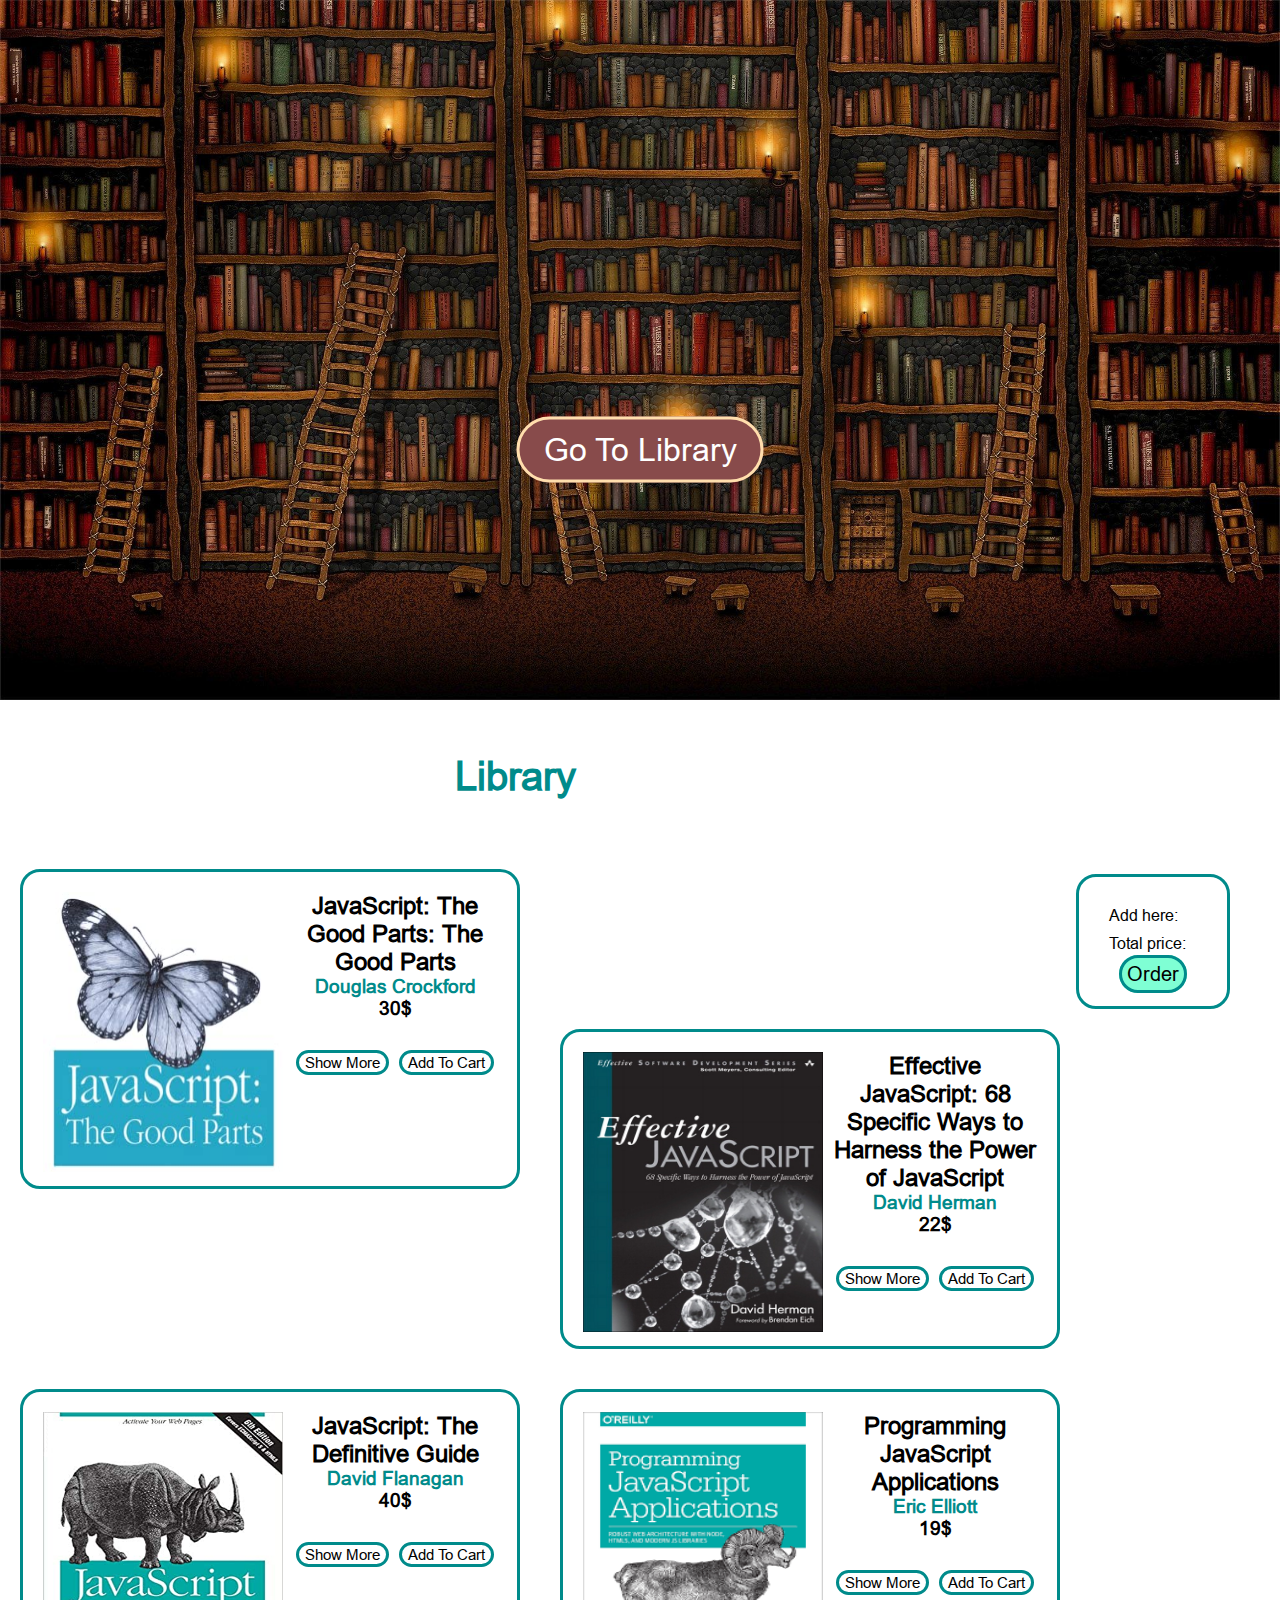
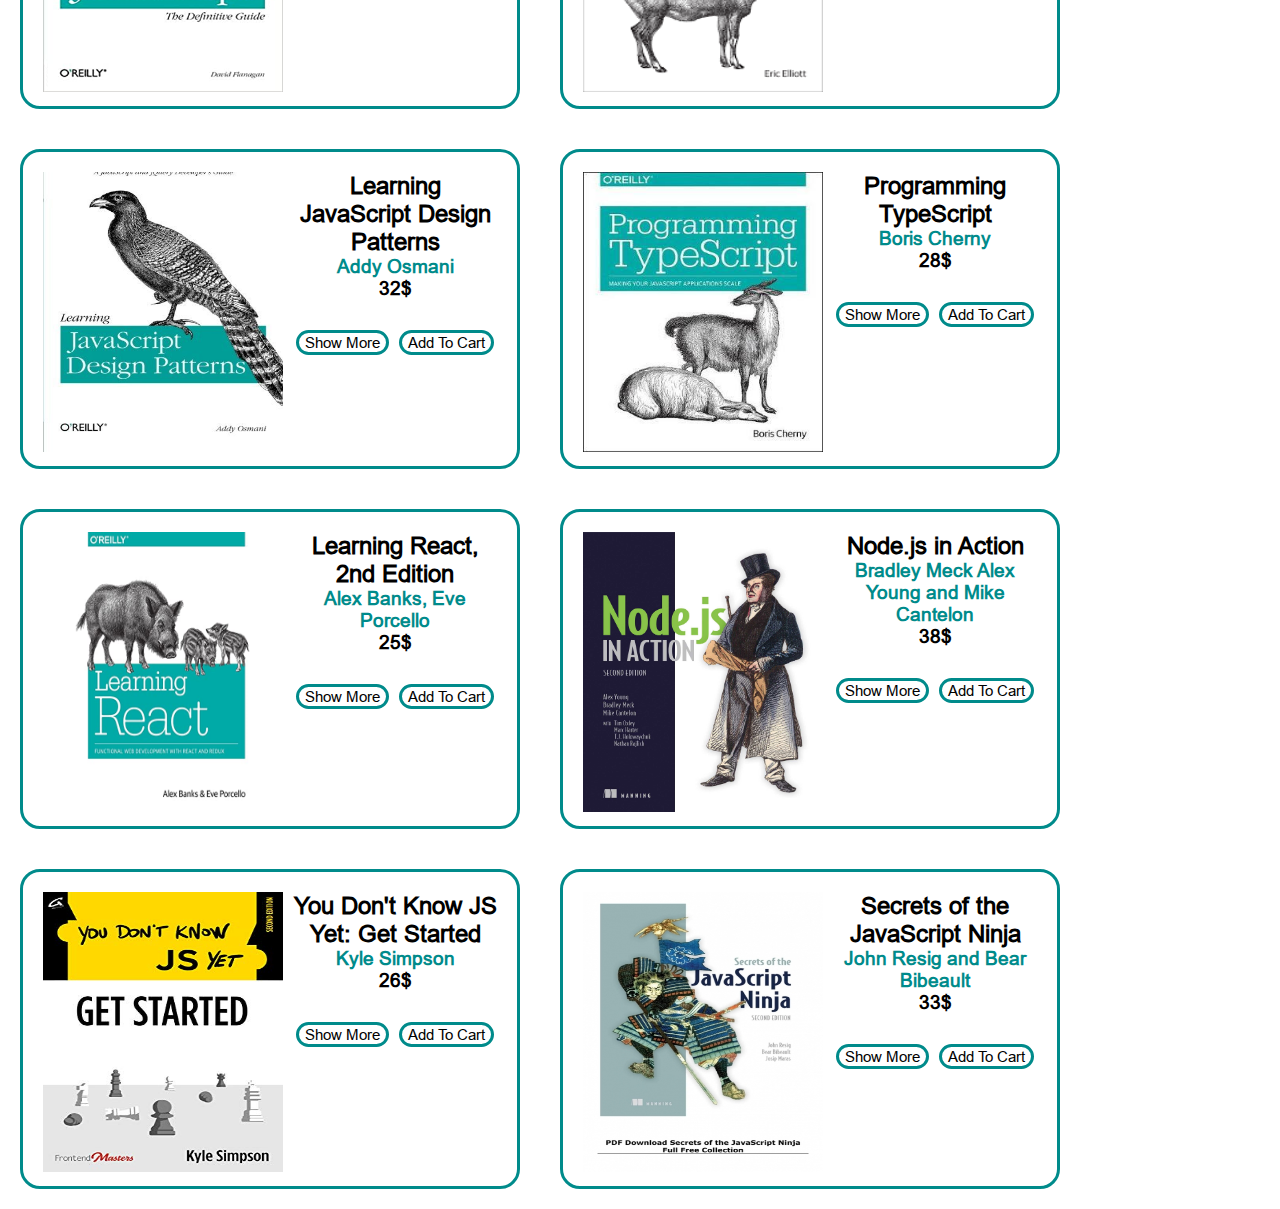
<file: main/index.html>
<!DOCTYPE html>
<html lang="en">
  <head>
    <meta charset="UTF-8" />
    <meta http-equiv="X-UA-Compatible" content="IE=edge" />
    <meta name="viewport" content="width=device-width, initial-scale=1.0" />
    <link rel="stylesheet" href="style.css" />
    <link rel="shortcut icon" href="">
    <title>Book Shop</title>
  </head>
 <body>
    <script src="script.js"></script>
 </body>
</html>
</file>
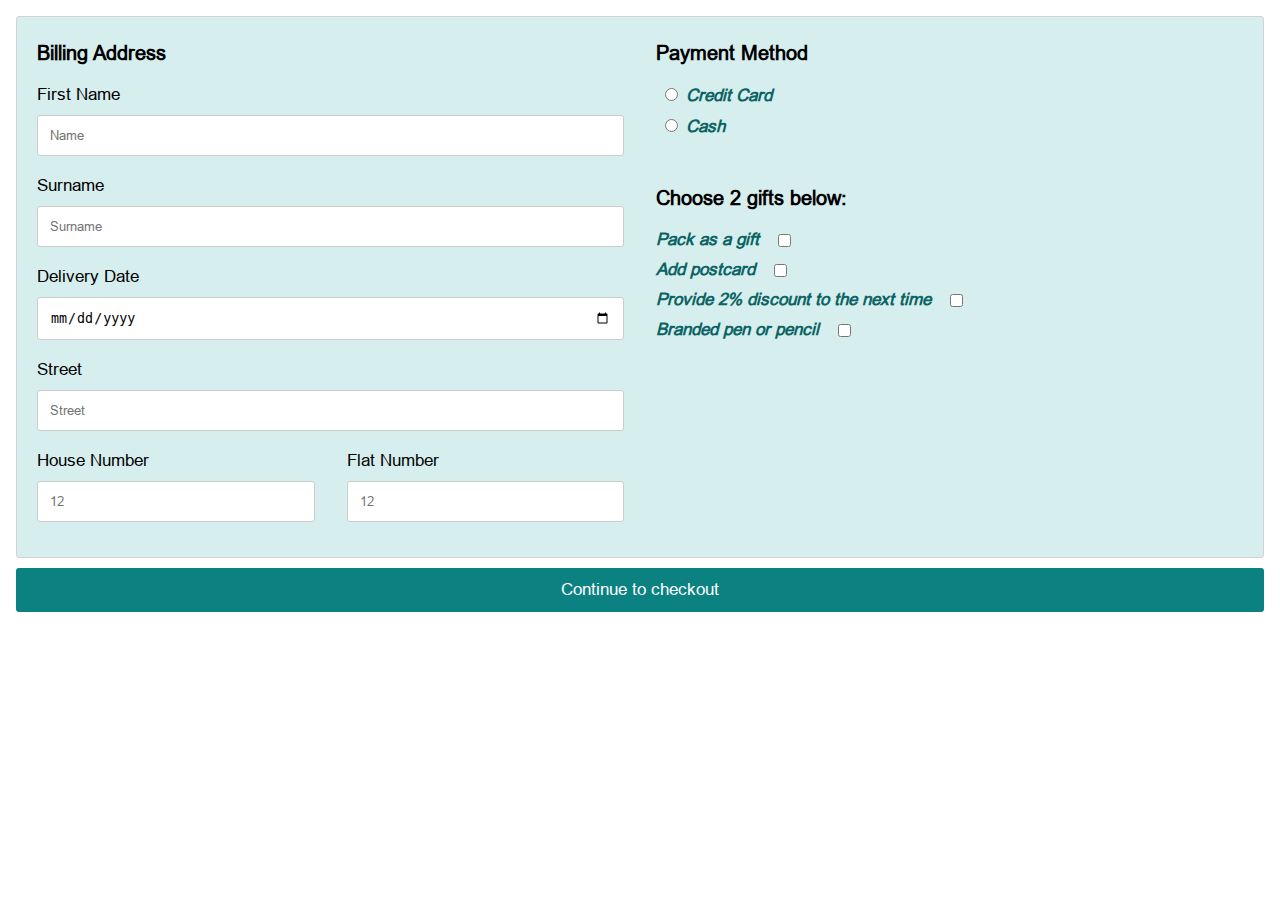
<file: Order Form/index.html>
<!DOCTYPE html>
<html lang="en">
  <head>
    <meta charset="UTF-8" />
    <meta http-equiv="X-UA-Compatible" content="IE=edge" />
    <meta name="viewport" content="width=device-width, initial-scale=1.0" />
    <link rel="stylesheet" href="style.css" />  

    <title>Book Shop</title>
  </head>
 <body>
  
    <div class="row">
        <div class="col-75">
          <div class="container">
            <form onsubmit="submit">
            
              <div class="row">
                <div class="col-50">
                  <h3>Billing Address</h3>
                  <label for="fname"><i class="fa fa-user"></i> First Name</label>
                  <input type="text" id="fname" name="firstname" placeholder="Name" required
                  minlength="4" pattern="[a-zA-Z'-'\s]*" input onkeypress="return /[a-z]/i.test(event.key)" onchange="return nameVal()">
                  <label for="Surname"><i class="fa fa-user"></i> Surname</label>
                  <input type="text" id="surname" name="Surname" placeholder="Surname" required
                  minlength="5" pattern="[a-zA-Z'-'\s]*" input onkeypress="return /[a-z]/i.test(event.key)" onchange="return surnameVal()">
                  <label for="date"><i class="fa fa-address-card-o"></i> Delivery Date</label>
                  <input type="date" id="date" name="date" onchange='return dateval()' value="22/05/2022" required>
                  <label for="street"><i class="fa fa-institution"> </i> Street</label>
                  <input type="text" id="street" name="street" placeholder="Street"pattern='[0-9a-zA-Z]'
                  required minlength="5" input onkeypress="return /[0-9a-zA-Z]/i.test(event.key)" onchange="return streetVal()">
      
                  <div class="row">
                    <div class="col-50">
                      <label for="house">House Number</label>
                      <input type="number" id="house" name="house" placeholder="12" required min="1" onchange="return houseVal()">
                    </div>
                    <div class="col-50">
                      <label for="flat">Flat Number</label>
                      <input type="number" id="flat" name="flat" placeholder="12" required min="1" onchange="return flatVal()">
                    </div>
                  </div>
                </div>
      
                <div class="col-50">
        
                  <h3>Payment Method</h3>
                  <div class="row">
                      <div class="radio">
                  <input type="radio" id="credit" name="Payment" required>
                  <label for="credit"> Credit Card</label>
                  <br>
        
                  <input type="radio" id="cash" name="Payment">
                  <label for="cash"> Cash</label>
                  <br>
                  <br>
                  </div>
                  </div>
                  <h3>Choose 2 gifts below:</h3>
                  
                  <div class ='checkboxes'>
                    <span id="checkErr"></span>
                  <label for="gift">Pack as a gift</label>
                  <input type="checkbox" class="check" >
                  <br>
                  <label for="pcard">Add postcard</label>
                  <input type="checkbox" class="check" >
                  <br>
            
                  <label for="discount">Provide 2% discount to the next time</label>
                  <input type="checkbox" class="check">
                  <br>
                  <label for="pen">Branded pen or pencil</label>
                  <input type="checkbox" class="check" >
                </div> 
                  </div>
                </div>
                
              </div>
          
        
              <input type="submit"  value="Continue to checkout" class="btn" id="btn" >
            </form>
          </div>
        </div>
      </div>
  
      <script src="../Order Form/script.js"></script>   
 </body>
</html>
</file>
<file: main/style.css>
@font-face {
	font-family: 'Arial';
	src: url('../images/Arial.ttf');
	src: url('../images/Arial.ttf') format('truetype');
	font-weight: normal;
	font-style: normal;
}
*{
  margin:0%;
  box-sizing: border-box;
  text-decoration: none;
  scroll-behavior: smooth;
  font-style: normal;
  font-family: 'Arial'; 
}
.img{
  background-repeat: no-repeat;
  background-size: cover;
  background-position: center center;
}
.div:hover{
  cursor:pointer;
  background-color:aquamarine
}
.button1:hover{
  cursor:pointer;
  transform: scale(1.2);
}
.button2:hover{
  cursor:pointer;
  transform: scale(1.2);
}
.buttonM{
  position: absolute;
  top: 50%;
  left: 50%;
  transform: translate(-50%, -50%);
  -ms-transform: translate(-50%, -50%); 
}
.buttonMain{
  background-color: rgb(136, 75, 75);
  font-size: 16px;
  padding: 12px 24px;
  cursor: pointer;
  text-align: center;
  transform: scale(1.2);
}
.buttonMain:hover{
  background-color: rgb(243, 153, 43);
}
.modal{
  z-index: 1; 
  padding-top: 100px; 
  left: 220px;
  top: 0;
  width: 600px;
  height: 600px; 
  
}
.modal-content{
  position: relative;
  background-color: #fefefe;
  margin: auto;
  width: 80%;
  border: 3px solid aquamarine;
  border-radius: 50px;
}
.close {
  color:rgb(12, 145, 155);
  float:inherit;
  padding-left:30px;
  font-size: 28px;
  font-weight: bold;
}

.close:hover,
.close:focus {
  color: rgb(25, 175, 221);
  text-decoration: none;
  cursor: pointer;
}

.modalHeader {
  text-align: center;
  font-weight:bold;
  padding:5px;
  font-size: 20px;
  color:rgb(13, 139, 139);
}

.modalBody {
  padding: 2px 16px;
  font-style: italic;
}
.order-section{
  display:flex;
  padding-top:170px;
  align-items: center;
  flex-direction: column;
  flex:1 1 auto;
  float: right;
  padding-right: 50px;
  position:-webkit-sticky;
  position:sticky;
 
}
.order{
  padding: 20px;
  border: 3px solid #008b8b;
  border-radius: 20px;
}
.item{
  margin:10px;
}
.sum{
  margin:10px;
}
.orderbtn{
  color:#000;
  text-decoration: none;;
  font-size: 20px;
  margin: 20px;
  border: 3px solid #008b8b;
  background-color:aquamarine;
  border-radius: 25px;
  padding: 5px;
}
.orderbtn:hover{
  cursor: pointer;
  background-color: aqua;
}
</file>
<file: Order Form/style.css>
@font-face {
	font-family: 'Arial';
	src: url('../images/Arial.ttf');
	src: url('../images/Arial.ttf') format('truetype');
	font-weight: normal;
	font-style: normal;
}
body {
    font-family: 'Arial';
    font-size: 17px;
    padding: 8px;
  }
  
  * {
    box-sizing: border-box;
  }
  
  .row {
    display: -ms-flexbox; 
    display: flex;
    -ms-flex-wrap: wrap; 
    flex-wrap: wrap;
    margin: 0 -16px;
  }
  
  
  .col-50 {
    -ms-flex: 50%; 
    flex: 50%;
  }
  
  .col-75 {
    -ms-flex: 75%; 
    flex: 75%;
  }
  
  .col-50,
  .col-75 {
    padding: 0 16px;
  }
  
  .container {
    background-color: #d7eeee;
    padding: 5px 20px 15px 20px;
    border: 1px solid lightgrey;
    border-radius: 3px;
  }
 
  
  input[type=text] {
    width: 100%;
    margin-bottom: 20px;
    padding: 12px;
    border: 1px solid #ccc;
    border-radius: 3px;
  }
  input[type=date]{
    width: 100%;
    margin-bottom: 20px;
    padding: 12px;
    border: 1px solid #ccc;
    border-radius: 3px;
    cursor: pointer;
  }
  input[type=number]{
    width: 100%;
    margin-bottom: 20px;
    padding: 12px;
    border: 1px solid #ccc;
    border-radius: 3px;
  }
  input[type=radio]{
    cursor: pointer;
  }
  label {
    margin-bottom: 10px;
    display: block;
  }
  .radio label{
    display: inline-block;
    padding-right: 10px;
    white-space: nowrap;
      
  }

  .radio{
    font-weight: bold;
    font-style: italic;
    color:#0b6464 ;
    margin-left:20px;
  }
  .checkboxes label {
    display: inline-block;
    padding-right: 10px;
    white-space: nowrap;
  }
  .checkboxes input {
    vertical-align: middle;
    cursor: pointer;
  }
  .checkboxes{
      font-weight: bold;
      font-style: italic;
      color:#0b6464 ;
  }


  .btn {
    background-color:rgb(12, 129, 129);
    color: white;
    padding: 12px;
    margin: 10px 0;
    border: none;
    width: 100%;
    border-radius: 3px;
    cursor: pointer;
    font-size: 17px;
  }
  
  .btn:hover {
    background-color:rgb(93, 184, 153);
  }
</file>
